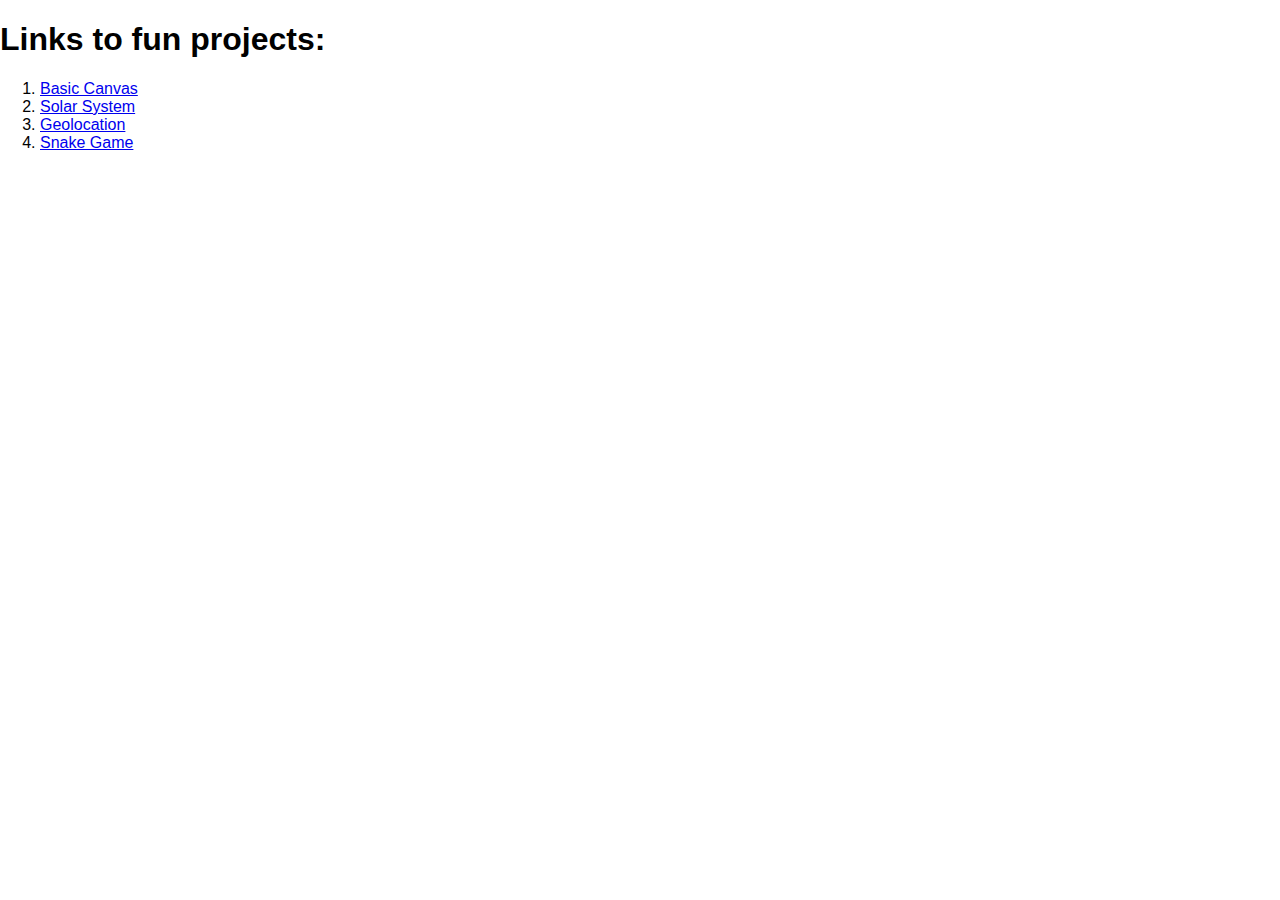
<file: index.html>
<!DOCTYPE html>
<html lang="en">
<head>
    <meta charset="UTF-8">
    <meta name="viewport" content="width=device-width, initial-scale=1.0">
    <title>Canvas Related Projects</title>
    <link rel="stylesheet" type="text/css" href="canvasStyle.css">
</head>
<body>
    <h1>Links to fun projects:</h1>
    <ol>
        <li><a href="basicCanvas.html">Basic Canvas</a></li>
        <li><a href="solarsystem.html">Solar System</a></li>
        <li><a href="geoTryOut.html">Geolocation</a></li>
        <li><a href="canvassnake.html">Snake Game</a></li>
    </ol>
</body>
</html>
</file>
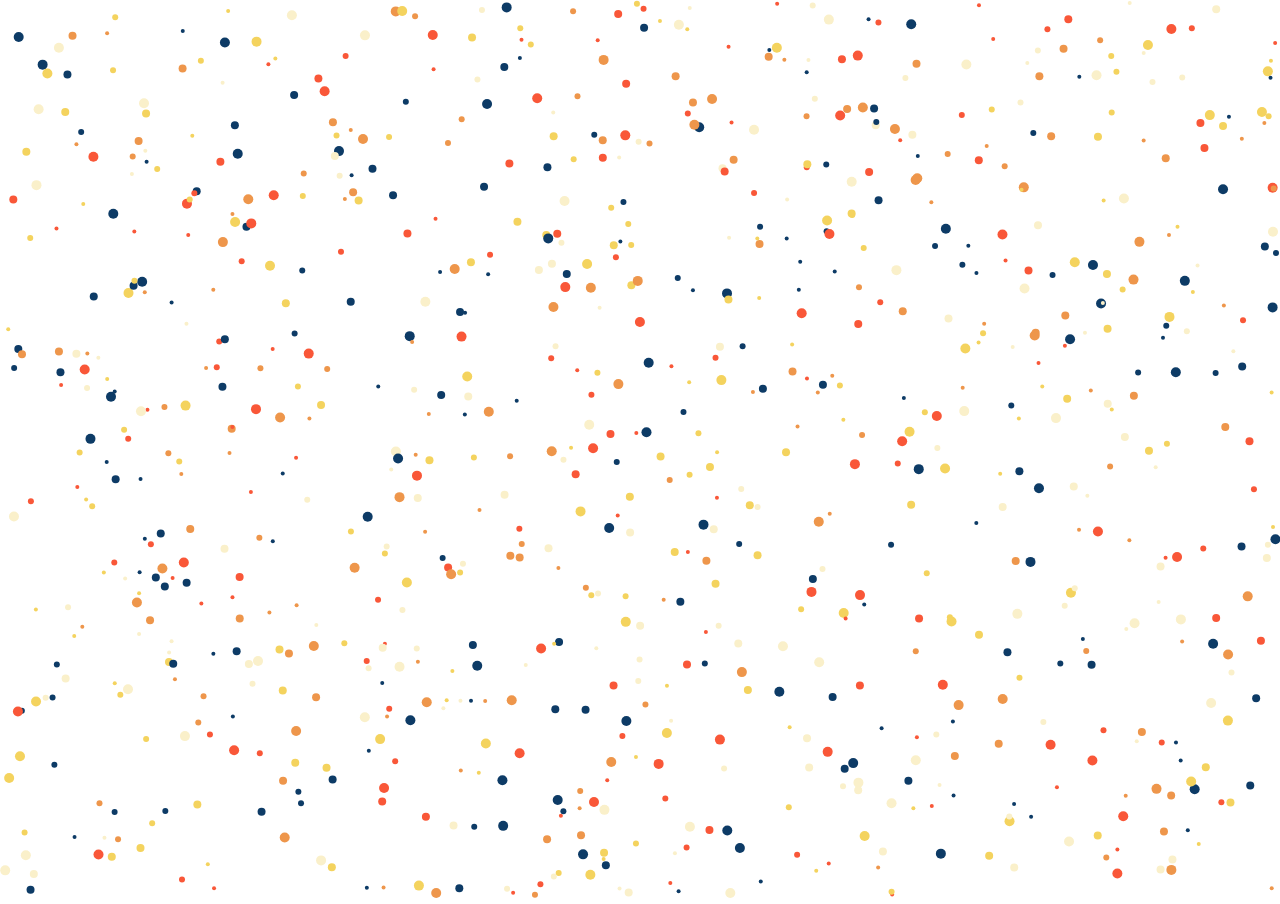
<file: basicCanvas.html>
<!DOCTYPE html>
<html lang="en">
<head>
    <meta charset="UTF-8">
    <meta name="viewport" content="width=device-width, initial-scale=1.0">
    <title>Basic Canvas</title>
    <link rel="stylesheet" type="text/css" href="canvasStyle.css">
</head>
<body>
    <canvas id="basicCanvas">Canvas not working</canvas>
    <script src="basicCanvas.js" async></script>
</body>
</html>
</file>
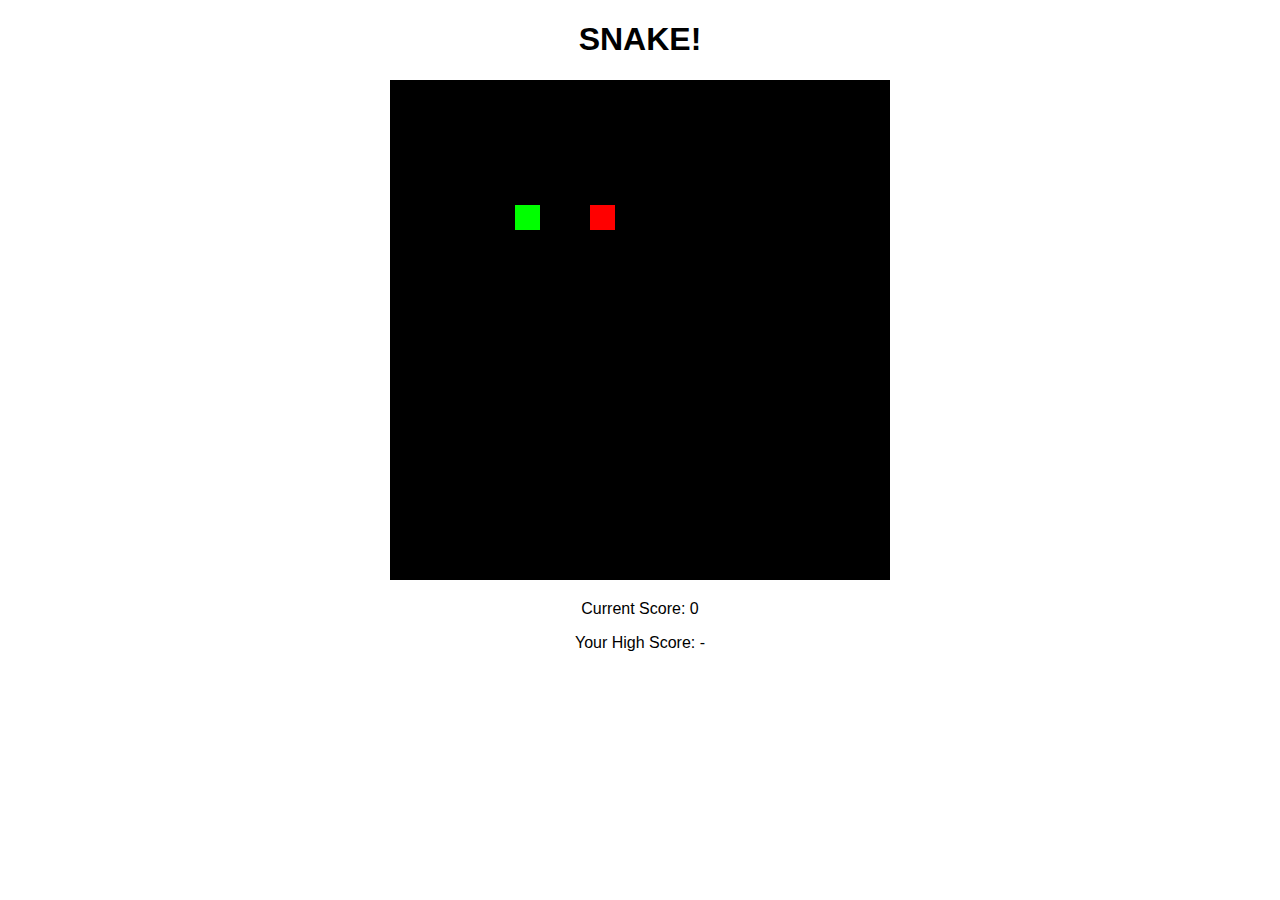
<file: canvassnake.html>
<!DOCTYPE html>
<html lang="en">
<head>
    <meta charset="UTF-8">
    <meta name="viewport" content="width=device-width, initial-scale=1.0">
    <title>Canvas Snake</title>
    <link rel="stylesheet" type="text/css" href="canvassnakestyle.css">
    <script src="canvassnakescript.js" async></script>
</head>
<body>
    <div id="content-wrapper">
        <h1>SNAKE!</h1>
        <canvas id="game-area"></canvas>
        <p>Current Score: <span id="score-counter">0</span></p>
        <p>Your High Score: <span id="hiscore-counter">-</span></p>
    </div>
    <script src="canvassnakescript.js" async></script>
</body>
</html>
</file>
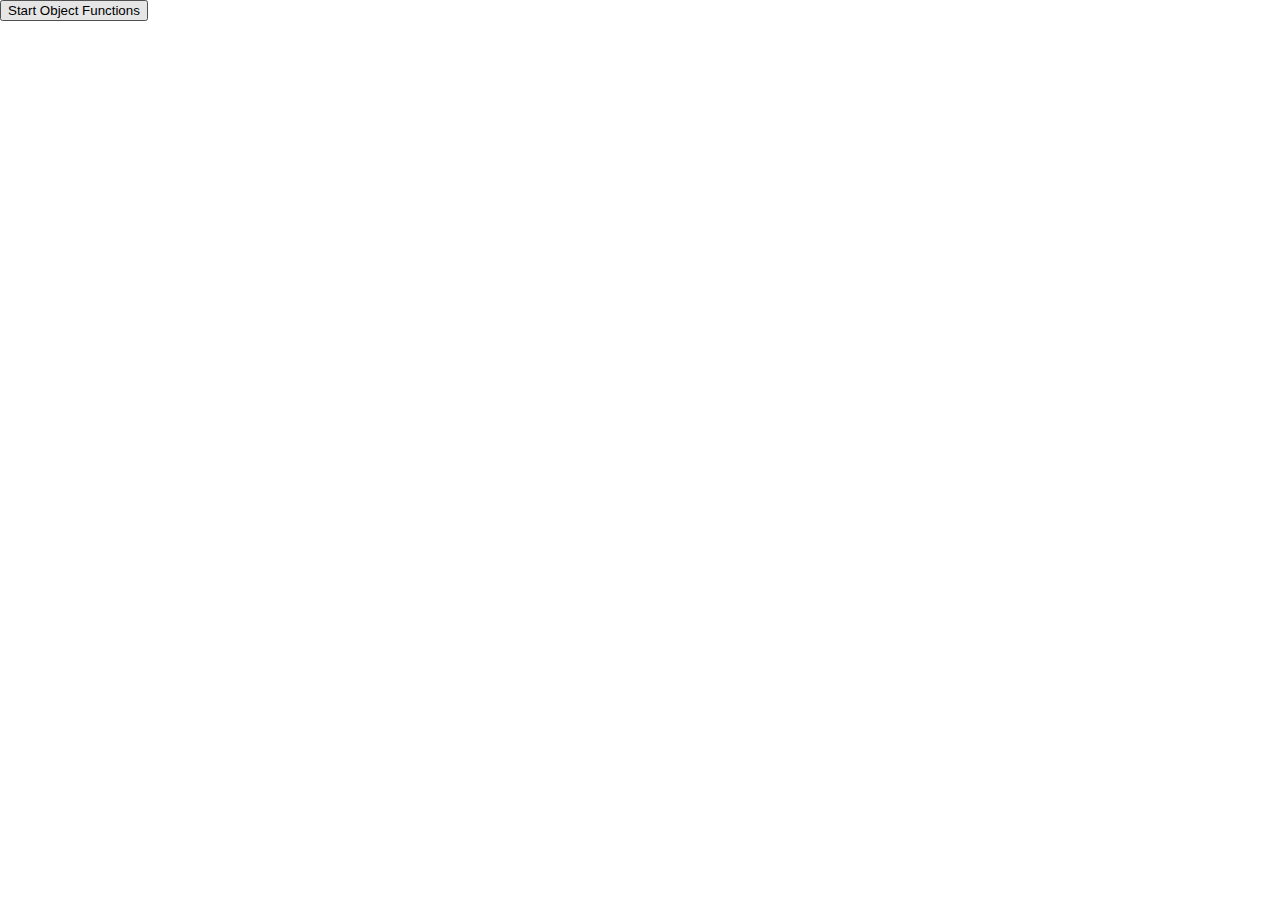
<file: objectsPractice.html>
<!DOCTYPE html>
<html lang="en">
<head>
    <meta charset="UTF-8">
    <meta name="viewport" content="width=device-width, initial-scale=1.0">
    <title>Objects Practice</title>
    <link rel="stylesheet" type="text/css" href="canvasStyle.css">
</head>
<body>
    <button id="start-btn">Start Object Functions</button>
    <script src="objectsPractice.js"></script>
</body>
</html>
</file>
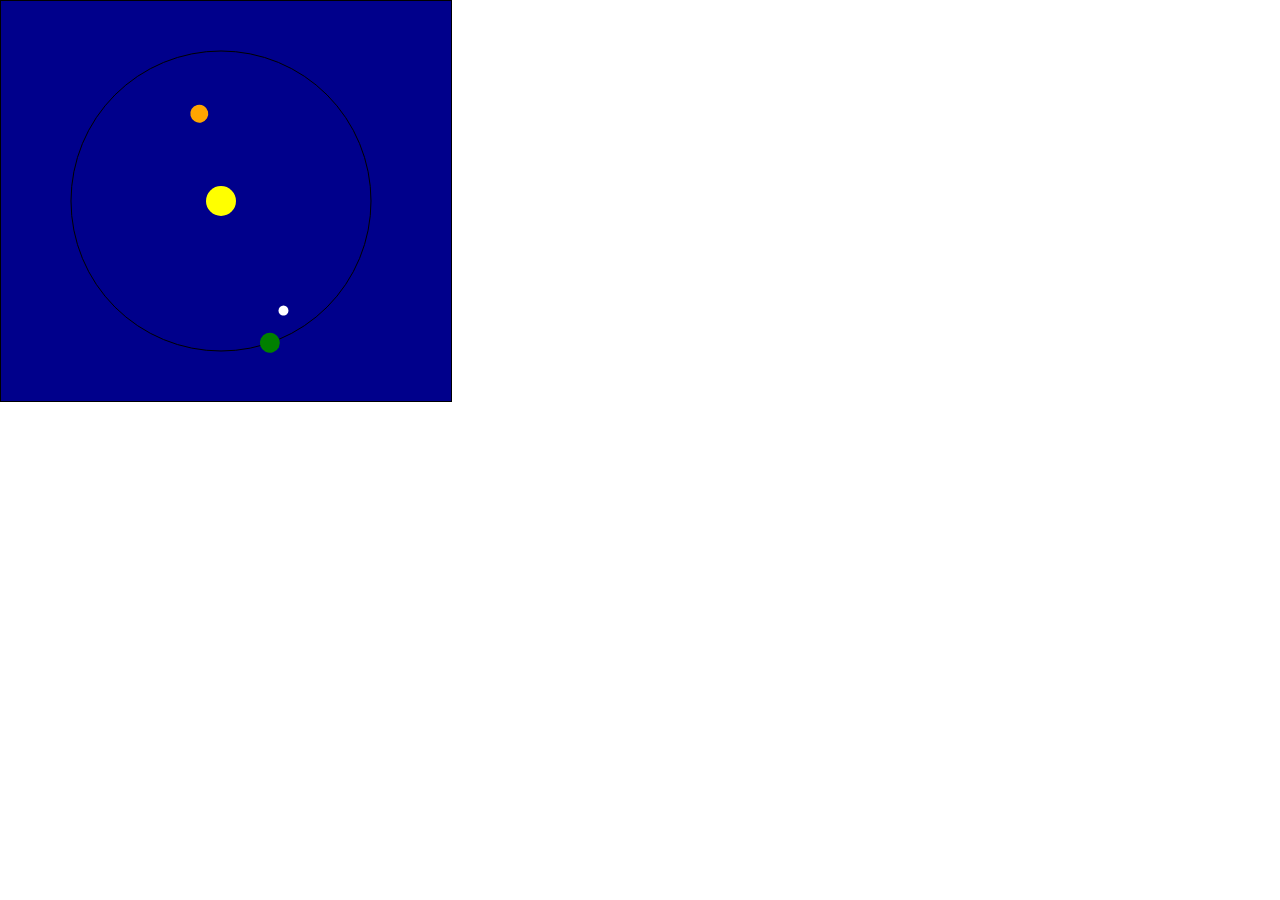
<file: solarsystem.html>
<!DOCTYPE html>
<html lang="en">
<head>
    <meta charset="UTF-8">
    <meta name="viewport" content="width=device-width, initial-scale=1.0">
    <title>Solar System</title>
    <link rel="stylesheet" type="text/css" href="canvasStyle.css">
</head>
<body>
    <canvas id="solar-system-canvas">This browser does not support canvas</canvas>
    <script src="solarsystem.js" async></script>
</body>
</html>
</file>
<file: canvasStyle.css>
body {
    font-family: Helvetica, Arial, sans-serif;
    margin: 0;
    width: 100%;
    height: 100%;
}

#basicCanvas {
    /*border: 1px solid black;
    width: 100%;
    height: 100%; */
}

#solar-system-canvas {
    border: 1px solid black;
}
</file>
<file: canvassnakestyle.css>
#content-wrapper {
    margin: 0 auto;
    text-align: center;
}

h1 {
    font-family: Impact, Haettenschweiler, 'Arial Narrow Bold', sans-serif;
}

p {
    font-family: Arial, Helvetica, sans-serif;
}
</file>
